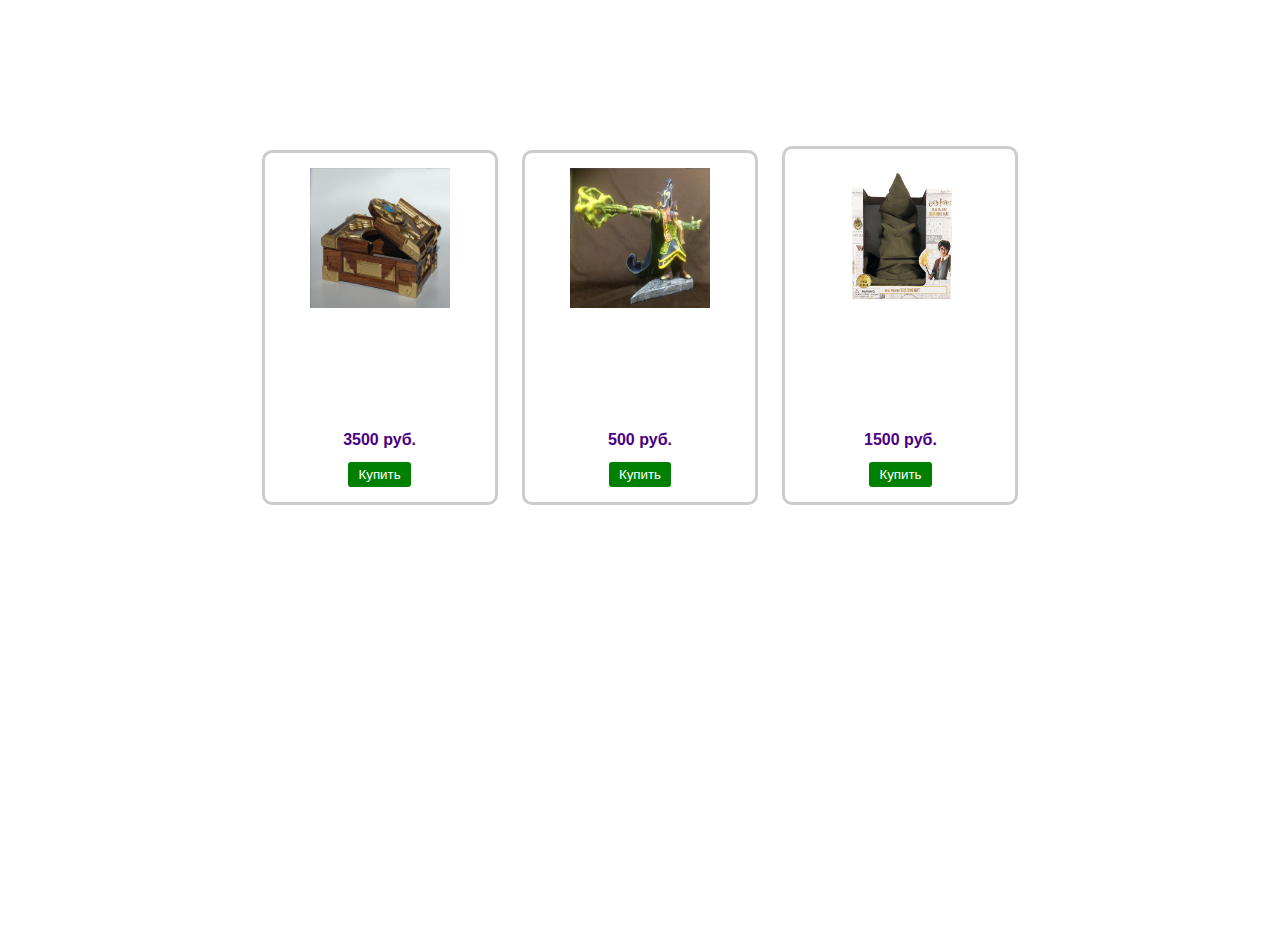
<file: Index.html>
<!DOCTYPE html>
<html lang="ru">
<head>
    <meta charset="UTF-8">
    <meta name="viewport" content="width=device-width, initial-scale=1.0">
    <title>Cувенирный магазин Lik.Art</title>
    <link rel="stylesheet" href="css/styles.css">
    <link rel="shortcut icon" href="https://cdn.stpulscen.ru/system/ckeditor_assets/pictures/433164/content_free-icon-shopping-cart-181598.png">
    
</head>
<body>
    <header>
        <div class="All_header_menu">
            <div class="Logo">
            <h1>Lik.Art</h1>
            </div>
            <div class="Top_menu">
                <ul>
                    <li><a href="Index.html">Главная</a></li>
                    <li><a href="catalog.html">Каталог</a></li>
                    <li><a href="Onas.html">О нас</a></li>
                    <li><a href="contacts.html">Контакты</a></li>
                    <li><a href="Reg.html">Личный кабинет</a></li>
                </ul>
           </div> 
        </div>
    </header>
    
        <div class="container1">


            <h2>Новинки:</h2>

            <div class="product">
            <img src="Фото/Шкатулка1.jpg" alt="Сувенир 1" class="Шкатулка1">
            <h3>Шкатулка под колоду карт MtG</h3>
            <p>Деревянная шкатулка, Размеры под колоду карт MtG</p>
            <p class="price">3500 руб.</p>
            <button>Купить</button>
            </div>

            <div class="product">
            <img src="Фото/Рубик1.jpg" alt="Сувенир 2" class="Рубик1">
            <h3>Статуэтка Rubick дота 2</h3>
            <p>Оригинальная фигурка Rubick DOTA , Коллекционная модель</p>
            <p class="price">500 руб.</p>
            <button>Купить</button>
            </div>

            <div class="product">
            <img src="Фото/Гарии1.jpg" alt="Сувенир 3"class="Гарии1">
            <h3>Распределяющая шляпа</h3>
            <p>Распределяющая шляпа школы Хогвартс из фильма Гарри Поттер</p>
            <p class="price">1500 руб.</p>
            <button>Купить</button>       
            </div>
            
        </div>
    <footer>
        <center><p>&copy; Cувенирный магазин Lik.Art</p></center>
        </footer>

        
</body>
</html>
</file>
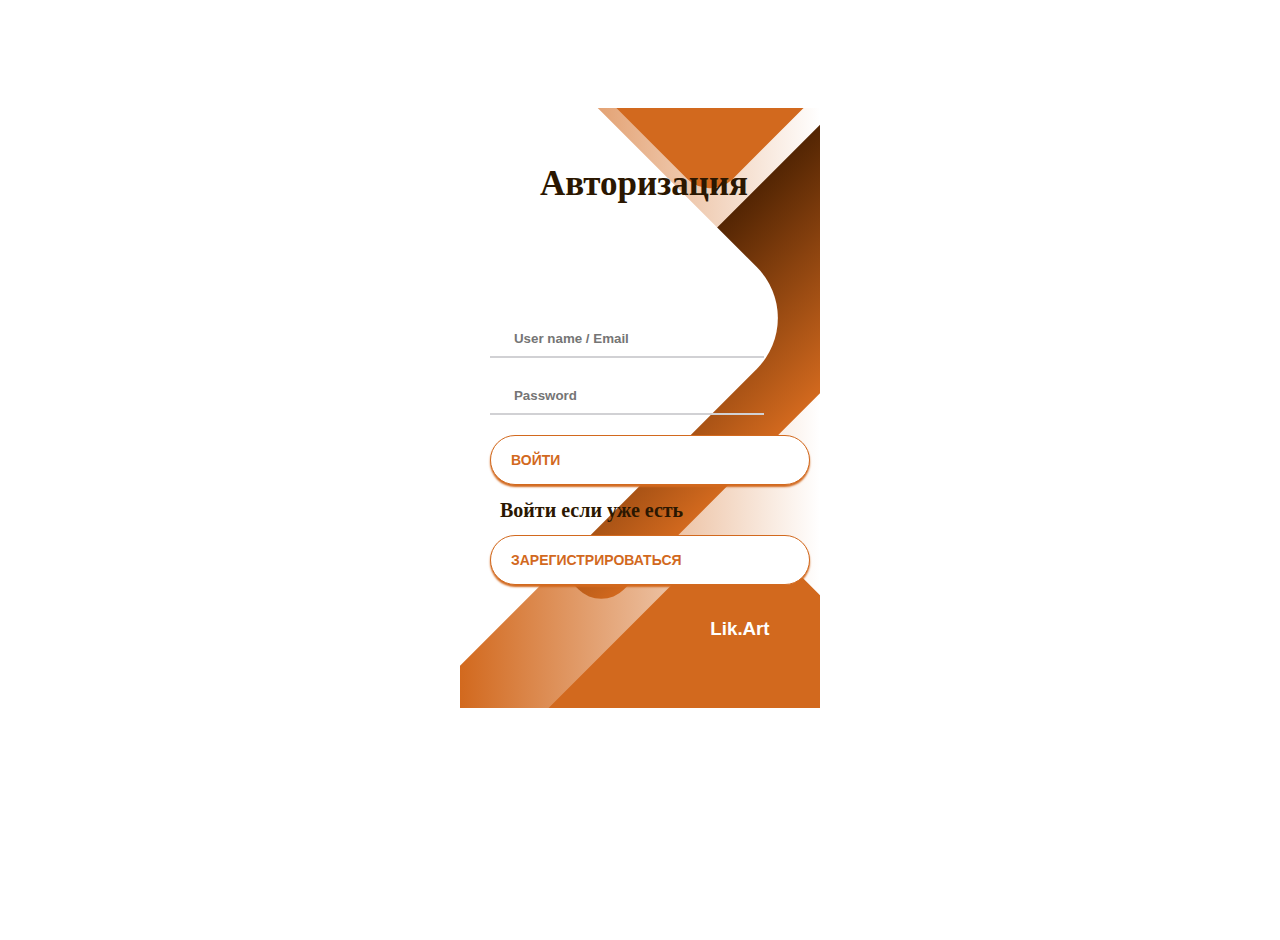
<file: auth.html>
<!DOCTYPE html>
<html lang="ru">
<head>
    <meta charset="UTF-8">
    <meta name="viewport" content="width=device-width, initial-scale=1.0">
    <title>Карзина магазина</title>
    <link rel="stylesheet" href="css/styles.css">
    <link rel="shortcut icon" href="https://cdn.stpulscen.ru/system/ckeditor_assets/pictures/433164/content_free-icon-shopping-cart-181598.png">
</head>
<body>
    <header>
        <div class="All_header_menu">
            <div class="Logo">
            <h1>Lik.Art</h1>
        </div>
                <div class="Top_menu">
                    <ul>
                        <li><a href="Index.html">Главная</a></li>
                        <li><a href="catalog.html">Каталог</a></li>
                        <li><a href="Onas.html">О нас</a></li>
                        <li><a href="contacts.html">Контакты</a></li>
                        <li><a href="Reg.html">Личный кабинет</a></li>
                     </ul>
                </div> 

                <div class="container">
                    <div class="screen">
                        
                        <div class="screen__content">
                            <p>Авторизация</p>
                            <form action="reg.html" class="login">
                                
                                <div class="login__field">
                                    <i class="login__icon fas fa-user"></i>
                                    <input type="text" class="login__input" placeholder="User name / Email">
                                </div>
                                <div class="login__field">
                                    <i class="login__icon fas fa-lock"></i>
                                    <input type="password" class="login__input" placeholder="Password">
                                </div>
                                <button class="button login__submit">
                                    <span class="button__text">Войти</span>
                                    <i class="button__icon fas fa-chevron-right"></i>
                                </button>

                                <div class="screen__content1">
                                <p>Войти если уже есть</p>
                                    <button class="button login__submit">
                                        <span ahref="Onas.html">Зарегистрироваться</span>
                                    <i class="button__icon fas fa-chevron-right"></i>
                                    </button>
                                </div>
                                				
                            </form>
                            <div class="social-login">
                                <h3>Lik.Art</h3>
                                <div class="social-icons">
                                    <a href="#" class="social-login__icon fab fa-instagram"></a>
                                    <a href="#" class="social-login__icon fab fa-facebook"></a>
                                    <a href="#" class="social-login__icon fab fa-twitter"></a>
                                </div>
                            </div>
                        </div>
                        <div class="screen__background">
                            <span class="screen__background__shape screen__background__shape4"></span>
                            <span class="screen__background__shape screen__background__shape3"></span>		
                            <span class="screen__background__shape screen__background__shape2"></span>
                            <span class="screen__background__shape screen__background__shape1"></span>
                        </div>		
                    </div>
                </div>      

            <footer>
                <center><p>&copy; Cувенирный магазин Lik.Art</p></center>
            </footer>
        </div>  
    </header>
</body>
</html>
</file>
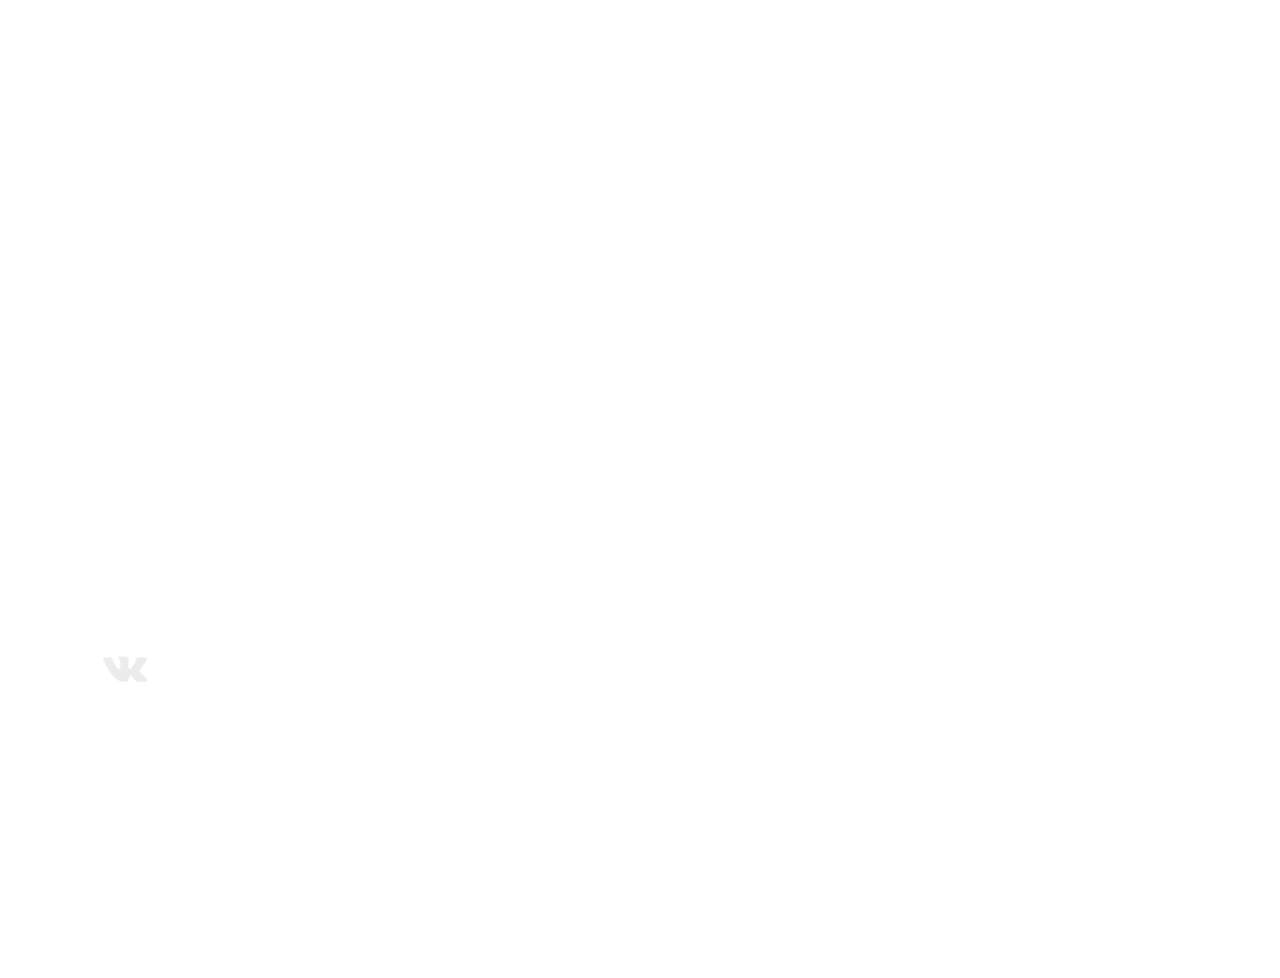
<file: contacts.html>
<!DOCTYPE html>
<html lang="ru">
<head>
    <meta charset="UTF-8">
    <meta name="viewport" content="width=device-width, initial-scale=1.0">
    <title>Контакты</title>
    <link rel="stylesheet" href="css/styles.css">
    <link rel="shortcut icon" href="https://cdn.stpulscen.ru/system/ckeditor_assets/pictures/433164/content_free-icon-shopping-cart-181598.png">
    <script src="https://api-maps.yandex.ru/2.1/?lang=ru_RU" type="text/javascript"></script>


    <style>
        #map {
            width: 600px;
            height: 400px;
        }
    </style>

</head>
<body>
    <header>
        <div class="All_header_menu">
            <div class="Logo">
            <h1>Lik.Art</h1>
            </div>
            <div class="Top_menu">
                <ul>
                    <li><a href="Index.html">Главная</a></li>
                    <li><a href="catalog.html">Каталог</a></li>
                    <li><a href="Onas.html">О нас</a></li>
                    <li><a href="contacts.html">Контакты</a></li>
                    <li><a href="Reg.html">Личный кабинет</a></li>
                </ul>
           </div> 
        </div>
    </header>
<body>

    <div class="map-container">
        <div id="map"></div>
        <script>
            ymaps.ready(init);
    
            function init() {
                var myMap = new ymaps.Map("map", {
                    center: [56.254387,90.478046], // Координаты центра карты (например, центр России)
                    zoom: 17 // Уровень масштабирования карты
                });
    
                myMap.controls.remove('searchControl');
                myMap.controls.remove('trafficControl');
                myMap.controls.remove('typeSelector');
                myMap.controls.remove('geolocationControl');
                myMap.controls.remove('fullscreenControl');
                myMap.controls.remove('rulerControl');
            }
        </script>
        </div>

        <div class="Naz1">

    <h1>Наши контакты</h1>
    <h1>Вы всегда можете связаться с нами</h1>

    </div>

    <div class="contacts1">
        <p>Можете найти нас на карте</p>
    </div>   

    <div class="Naz3"><h2>Контакты магазина Lik.Art</div>

    <div class="Naz2">
        
            <div class="contacts">
                <p>Наш адрес: Гагарина, 27</p>
                <p>Телефон: +7 (123) 456-78-90</p>
                <p>Email: Lik.Art@likart.com</p>
                <a href="https://vk.com/shoplik_art" class="vk-link">
                <img src="Фото/vk.png">Группа в контакте </a>
            </div>
        
    </div>

    

    <footer>
    <center><p>&copy; Cувенирный магазин Lik.Art</p></center>
    </footer>       
</body>
</html>
</file>
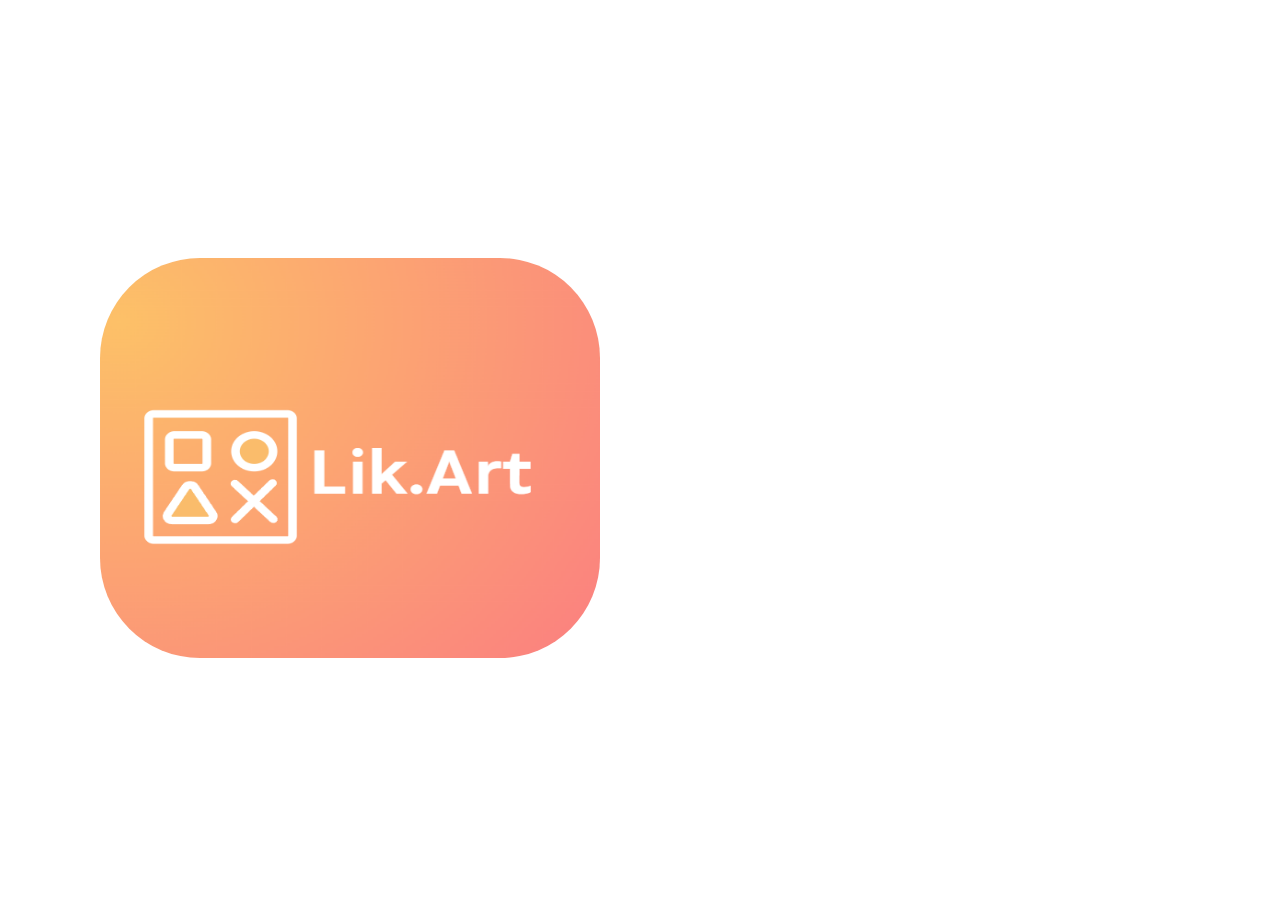
<file: Onas.html>
<!DOCTYPE html>
<html lang="ru">
<head>
    <meta charset="UTF-8">
    <meta name="viewport" content="width=device-width, initial-scale=1.0">
    <title>О магазине</title>
    <link rel="stylesheet" href="css/styles.css">
    <link rel="shortcut icon" href="https://cdn.stpulscen.ru/system/ckeditor_assets/pictures/433164/content_free-icon-shopping-cart-181598.png">
</head>
<body>
    <header>
        <div class="All_header_menu">
            <div class="Logo">
            <h1>Lik.Art</h1>
            </div>
            <div class="Top_menu">
                <ul>
                    <li><a href="Index.html">Главная</a></li>
                    <li><a href="catalog.html">Каталог</a></li>
                    <li><a href="Onas.html">О нас</a></li>
                    <li><a href="contacts.html">Контакты</a></li>
                    <li><a href="Reg.html">Личный кабинет</a></li>
                </ul>
           </div> 
        </div>
           
    </header>
    <img src="Фото/22.png" alt="Сувенир 1" class="Лого" href="Index.html">
        <div class="text">
            <p>Магазин сувенирной продукции Lik.Art - это уникальное место для всех ценителей игровой тематики и креативных подарков. 
                Наш магазин предлагает широкий ассортимент оригинальных сувениров, вдохновленных мирами видеоигр, фильмов, комиксов и популярной культуры.  
                Здесь вы найдете разнообразные предметы, созданные с любовью к игровой индустрии - кружки, футболки, постеры, картины, фигурки героев и многое другое.
                        
            <p>Каждый товар в магазине Lik.Art является уникальным и олицетворяет в себе дух авантюры, фэнтези и настоящего игрового азарта.
                Наша команда состоит из настоящих геймеров и энтузиастов, которые следят за последними трендами в мире игровой культуры и постоянно обновляют ассортимент магазина новыми коллекциями и предметами.
                Мы стремимся подарить каждому клиенту не просто товар, а настоящий кусочек магии и вдохновения.</p>
            
            <p>Посещая магазин Lik.Art, вы окунетесь в увлекательный мир игр и фантастики, найдете то, что точно подарит вам радость и удовольствие или порадует ваших близких.</p>
        </div>    
        <footer>
            <center><p>&copy; Cувенирный магазин Lik.Art</p></center>
    </footer>
    
</body>
</html>
</file>
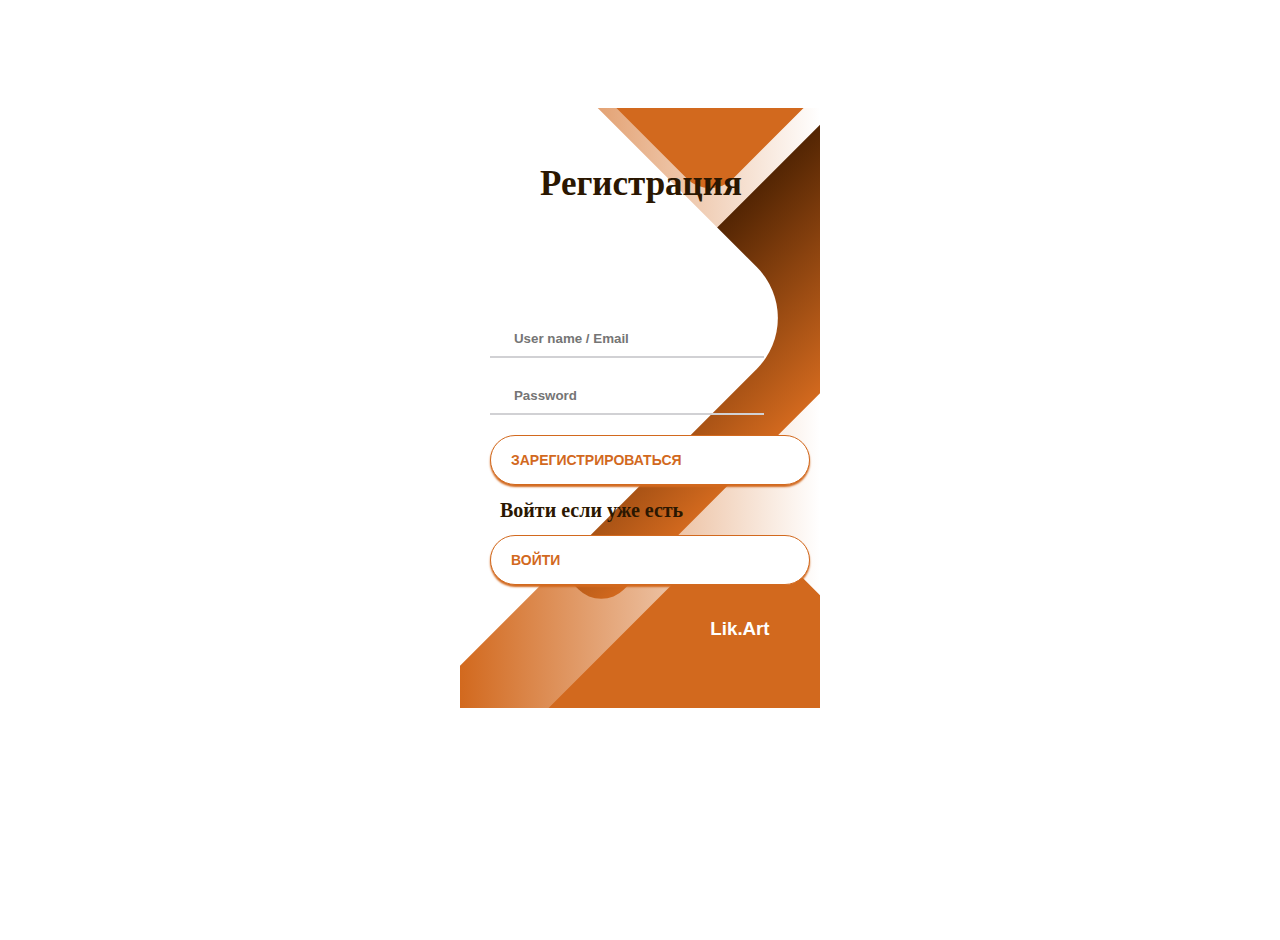
<file: Reg.html>
<!DOCTYPE html>
<html lang="ru">
<head>
    <meta charset="UTF-8">
    <meta name="viewport" content="width=device-width, initial-scale=1.0">
    <title>Корзина магазина</title>
    <link rel="stylesheet" href="css/styles.css">
    <link rel="shortcut icon" href="https://cdn.stpulscen.ru/system/ckeditor_assets/pictures/433164/content_free-icon-shopping-cart-181598.png">
</head>
<body>
    <header>
        <div class="All_header_menu">
            <div class="Logo">
            <h1>Lik.Art</h1>
        </div>
                <div class="Top_menu">
                    <ul>
                        <li><a href="Index.html">Главная</a></li>
                        <li><a href="catalog.html">Каталог</a></li>
                        <li><a href="Onas.html">О нас</a></li>
                        <li><a href="contacts.html">Контакты</a></li>
                        <li><a href="Reg.html">Личный кабинет</a></li>
                     </ul>
                </div> 

                <div class="container">
                    <div class="screen">
                        
                        <div class="screen__content">
                            <p>Регистрация</p>
                            <form action="auth.html" class="login">
                                
                                <div class="login__field">
                                    <i class="login__icon fas fa-user"></i>
                                    <input type="text" class="login__input" placeholder="User name / Email">
                                </div>
                                <div class="login__field">
                                    <i class="login__icon fas fa-lock"></i>
                                    <input type="password" class="login__input" placeholder="Password">
                                </div>
                                <button class="button login__submit">
                                    <span class="button__text">Зарегистрироваться</span>
                                    <i class="button__icon fas fa-chevron-right"></i>
                                </button>

                                <div class="screen__content1">
                                <p>Войти если уже есть</p>
                                    <button class="button login__submit">
                                        <span ahref="Onas.html">Войти</span>
                                    <i class="button__icon fas fa-chevron-right"></i>
                                    </button>
                                </div>
                                				
                            </form>
                            <div class="social-login">
                                <h3>Lik.Art</h3>
                                <div class="social-icons">
                                    <a href="#" class="social-login__icon fab fa-instagram"></a>
                                    <a href="#" class="social-login__icon fab fa-facebook"></a>
                                    <a href="#" class="social-login__icon fab fa-twitter"></a>
                                </div>
                            </div>
                        </div>
                        <div class="screen__background">
                            <span class="screen__background__shape screen__background__shape4"></span>
                            <span class="screen__background__shape screen__background__shape3"></span>		
                            <span class="screen__background__shape screen__background__shape2"></span>
                            <span class="screen__background__shape screen__background__shape1"></span>
                        </div>		
                    </div>
                </div>      

            <footer>
                <center><p>&copy; Cувенирный магазин Lik.Art</p></center>
            </footer>
        </div>  
    </header>
</body>
</html>
</file>
<file: css/styles.css>
/* Стили для широких экранов (например, для десктопов) */
@media only screen and (min-width: 1200px) {
    /* Ваши стили здесь */
}

/* Стили для планшетов */
@media only screen and (min-width: 768px) and (max-width: 1199px) {
    /* Ваши стили здесь */
}

/* Стили для мобильных устройств */
@media only screen and (max-width: 767px) {
    /* Ваши стили здесь */
}

/* Шапка сайтов */
*{
    margin: 0;
    padding: 0;
}
body{
        color: white;
        background-image: url(https://sun27-2.userapi.com/impg/yxfLS7ZogsYpm4nlFM3dPQIoENbrqCfpjTzHhQ/828aLqOdmMg.jpg?size=1920x1080&quality=95&sign=d113cdc90daeb146182160efec2ab77b&type=album);
        background-repeat: no-repeat;
        background-size: cover;
    
}

.Logo,.Top_menu{
    margin-right: 25px;
    vertical-align: middle;
    display: inline-block;
}
.Logo h1 {
    vertical-align: middle;
    font-family: 'Times New Roman';
    font-size: 50px;
    color: white;
    }

.Top_menu li{
    margin-right: 25px;
    vertical-align: middle;
    display: inline-block;
    vertical-align: middle;
}
.Top_menu a{
    vertical-align: middle;
    font-family: 'Times New Roman';
    font-size: 30px;
    color: white;
    text-decoration: none;
}
.Top_menu a:hover{
color: orange;
}

header{
    display: flex;
    justify-content: center;
}

/* Новинки */
.Шкатулка1 {
    width: 500px;
    height: auto px;
}

.Рубик1 {
    width: 500px;
    height: auto px;
}
.Гарии1 {
    width: 500px;
    height: auto px;
}

/* Каталог */

.card {
    border: 3px solid #ccc;
    border-radius: 10px;
    padding: 15px;
    width: 200px;
    display: inline-block;
    text-align: center;
    margin: 10px;
    }

img {
    max-width: 100%;
}

.price {
    font-weight: bold;
    color: #4B0082;

}

button {
    padding: 5px 10px;
    background-color: green;
    color: white;
    border: none;
    border-radius: 3px;
    cursor: pointer;
    margin-top: 10px;

}

.Katalog {
    margin-top: 30px;
    margin-left: 150px;
    margin-bottom: auto;
        
}




/* О нас */
.text {
    
    justify-content: center;
    align-items: center;
    height: 45vh;
    font-size: 30px;
    margin-left: 100px; 
    margin-right: 100px; 
    margin-top: 200px;
    margin-bottom: 220px;
	text-indent: 70px;
	p {
		font-size: 23px; /* Здесь можно указать любое желаемое значение для размера текста */
		text-align: justify;
	}
	
}

.Лого {
    float: left; /* Добавляем отступ слева */
    margin-left: 100px; 
    margin-right: 80px; 
    margin-top: 200px;
    width: 500px; /* Задаем ширину картинки */
    height: 400px; /* Задаем высоту картинки */
    border-radius: 100px;
        
}


/* Главная */

.container1 {
    max-width: 800px;
    padding: 20px;
    text-align: center;
    margin-left: auto; 
    margin-right: auto;
    margin-top: 30px;
	
	
    img {
        max-width: 70%; /* Максимальная ширина изображения */
        max-height: 400px; /* Максимальная высота изображения */
    }
    
	}


.product {
    border: 3px solid #ccc;
    border-radius: 10px;
    padding: 15px;
    width: 200px;
    display: inline-block;
    text-align: center;
    margin: 10px;
    margin-bottom: 380px;
}

h3 {
    font-size: auto;
}

p {
    font-size: 16px;
    line-height: 1.5;
}


/* Контакты */

.contacts {
    margin-right: 100px; 
    margin-top: 50px;
    margin-bottom: 250px;

p {
    font-size: 40px;
    line-height: 1.5;
}   

}

.contacts1 {

	p {
		font-size: 40px;
		margin-left: 915px;
		margin-top: 30px;
	}
}

.Naz1 {
	text-align: center;
	margin-top:30px ;
}

.Naz2 {

    margin-top: 30px;
    margin-left: 100px;

}

.Naz3 {
	margin-top: 50px;
	margin-left: 100px;
	font-size: 30px
	
}

/* Группа вк */
a {
    font-size: 40px;
    line-height: 1.5;
    color: white;
	text-decoration: none;
}

.vk-link {
	display: inline-block;
  }
  
  .vk-link img {
	width: 50px; /* ширина логотипа */
	height: auto; /* автоматическая высота */
  }



.map-container {
	margin-top: auto;
	margin-right: 400px;
   	position: absolute;
    top: 50%;
    transform: translateY(-50%);
    right: 0;
}

#map {
	width: 100%; /* Укажите нужную ширину карты */
	height: 400px; /* Укажите нужную высоту карты */
	[class*="copyrights-pane"] {
		display: none !important;
	  }
}




/* Регистрация */

* {
	margin: 0;
	padding: 0;	
	font-family: sans-serif;
}

.container {
	display: flex;
	align-items: center;
	justify-content: center;
	min-height: 640px;
	margin-bottom: 170px;
	margin-top: 30px;
	
}

.screen {		
	background: linear-gradient(90deg, #D2691E, #ffffff);		
	position: relative;	
	height: 600px;
	width: 360px;	
	box-shadow: 0px 0px 24px #fff;
	
}

.screen__content {
	z-index: 1;
	position: relative;	
	height: 100%;
	
	p {
		color: rgb(43, 23, 1);
		font-size: 35px;
		margin-top: 50px;
		margin-left: 80px;
		font-family: 'Times New Roman', sans-serif; /* Шрифт Times New Roman или любой другой */
   		font-weight: bold; /* Жирный стиль */  
	}
}

.screen__content1 {
	z-index: 1;
	position: relative;	
	height: 100%;
	
	p {
		color: rgb(43, 23, 1);
		font-size: 20px;
		margin-top: 10px;
		margin-left: 10px;
		font-family: 'Times New Roman', sans-serif; /* Шрифт Times New Roman или любой другой */
   		font-weight: bold; /* Жирный стиль */  
	}
}

.screen__background {			
	position: absolute;
	top: 0;
	left: 0;
	right: 0;
	bottom: 0;
	z-index: 0;
	-webkit-clip-path: inset(0 0 0 0);
	clip-path: inset(0 0 0 0);	
	
}

.screen__background__shape {
	transform: rotate(45deg);
	position: absolute;
}

.screen__background__shape1 {
	height: 520px;
	width: 520px;
	background: #FFF;	
	top: -50px;
	right: 120px;	
	border-radius: 0 72px 0 0;
}

.screen__background__shape2 {
	height: 220px;
	width: 220px;
	background: #D2691E;	
	top: -172px;
	right: 0;	
	border-radius: 32px;
}

.screen__background__shape3 {
	height: 540px;
	width: 190px;
	background: linear-gradient(270deg, #D2691E, #532503);
	top: -24px;
	right: 0;	
	border-radius: 32px;
}

.screen__background__shape4 {
	height: 400px;
	width: 200px;
	background: #D2691E;	
	top: 420px;
	right: 50px;	
	border-radius: 60px;
}

.login {
	width: 320px;
	padding: 30px;
	padding-top: 100px;

}

.login__field {
	padding: 10px 0px;	
	position: relative;	
}

.login__icon {
	position: absolute;
	top: 30px;
	color: #D2691E;
}

.login__input {
	border: none;
	border-bottom: 2px solid #D1D1D4;
	background: none;
	padding: 10px;
	padding-left: 24px;
	font-weight: 700;
	width: 75%;
	transition: .2s;
}

.login__input:active,
.login__input:focus,
.login__input:hover {
	outline: none;
	border-bottom-color: #D2691E;
}

.login__submit {
	background: #fff;
	font-size: 14px;
	margin-top: 10px;
	padding: 16px 20px;
	border-radius: 26px;
	border: 1px solid #D2691E;
	text-transform: uppercase;
	font-weight: 700;
	display: flex;
	align-items: center;
	width: 100%;
	color: #D2691E;
	box-shadow: 0px 2px 2px #D2691E;
	cursor: pointer;
	transition: .2s;
}

.login__submit:active,
.login__submit:focus,
.login__submit:hover {
	border-color: #D2691E;
	outline: none;
}

.button__icon {
	font-size: 24px;
	margin-left: auto;
	color: #D2691E;
	}

.social-login {	
	position: absolute;
	height: 140px;
	width: 160px;
	text-align: center;
	bottom: 0px;
	right: 0px;
	color: #fff;
}

.social-icons {
	display: flex;
	align-items: center;
	justify-content: center;
}

.social-login__icon {
	padding: 20px 10px;
	color: #fff;
	text-decoration: none;	
	text-shadow: 0px 0px 8px #D2691E;
}

.social-login__icon:hover {
	transform: scale(1.5);	
}
</file>
